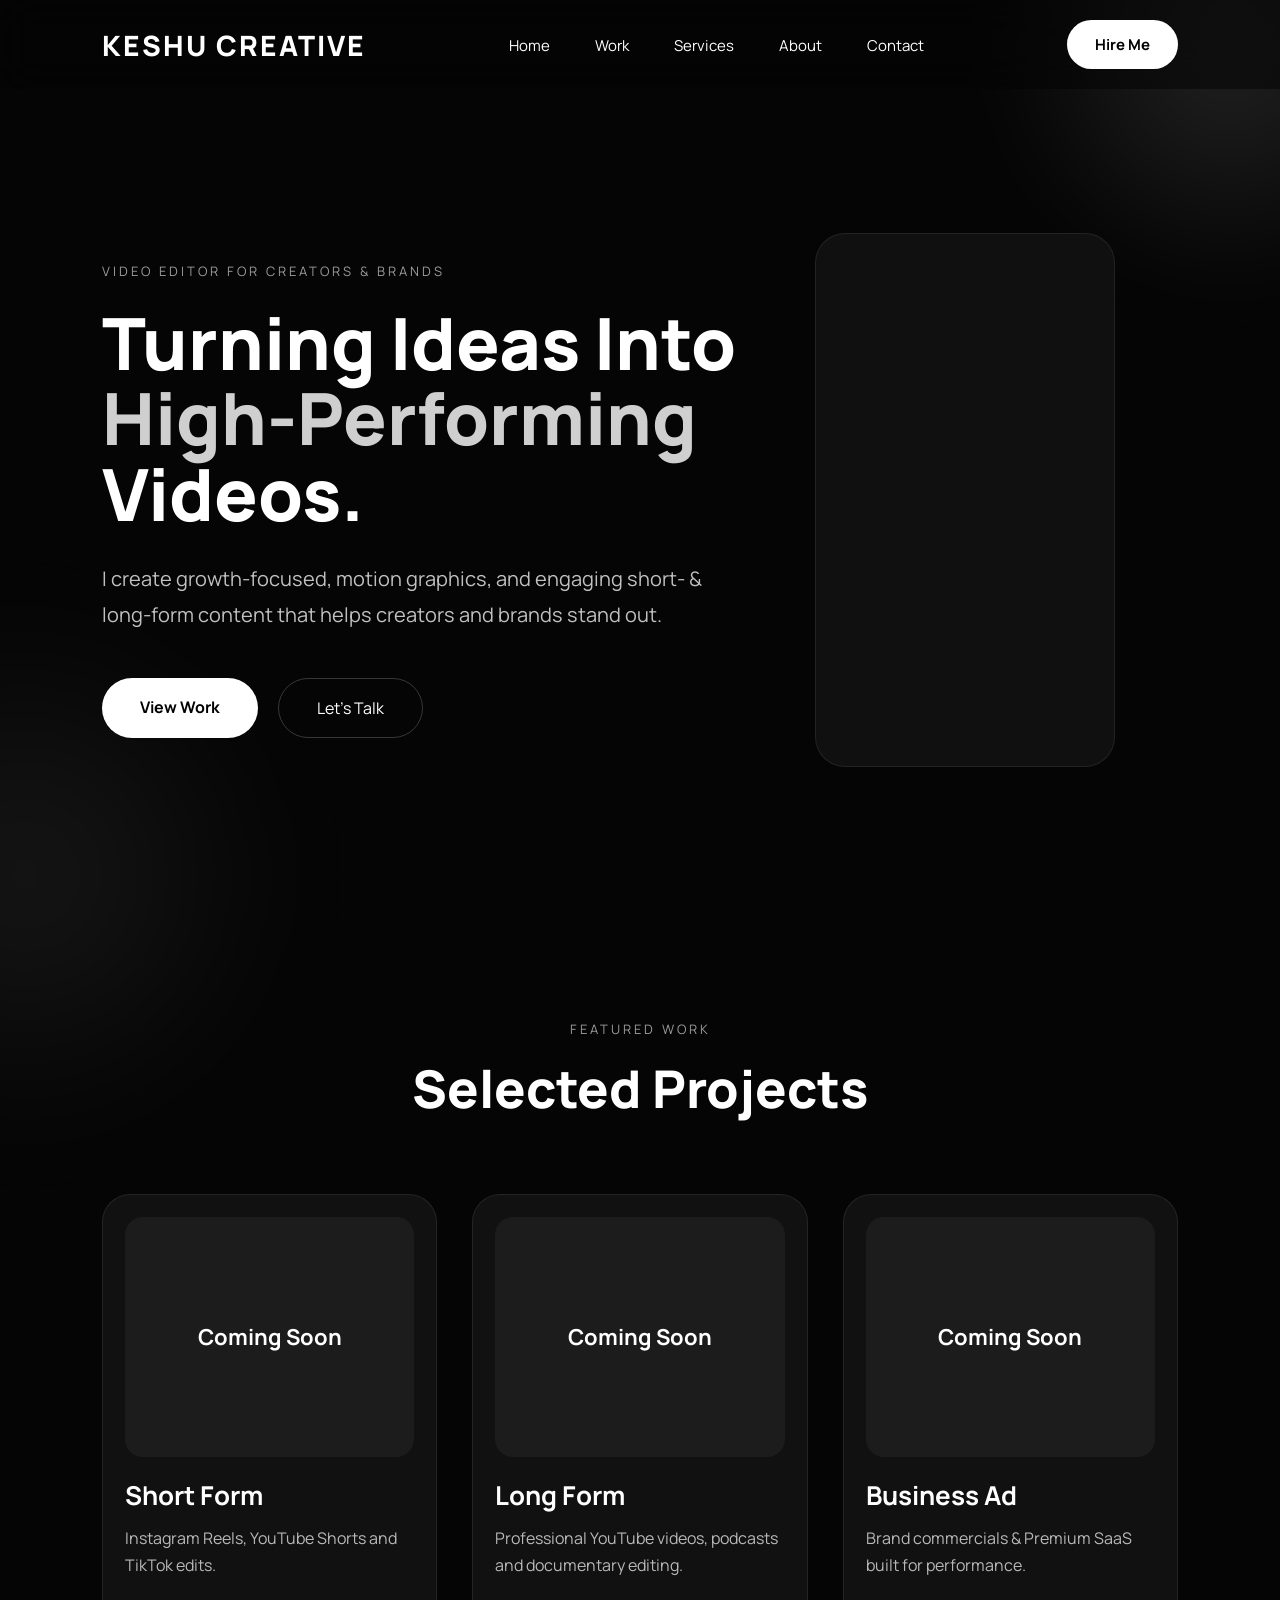
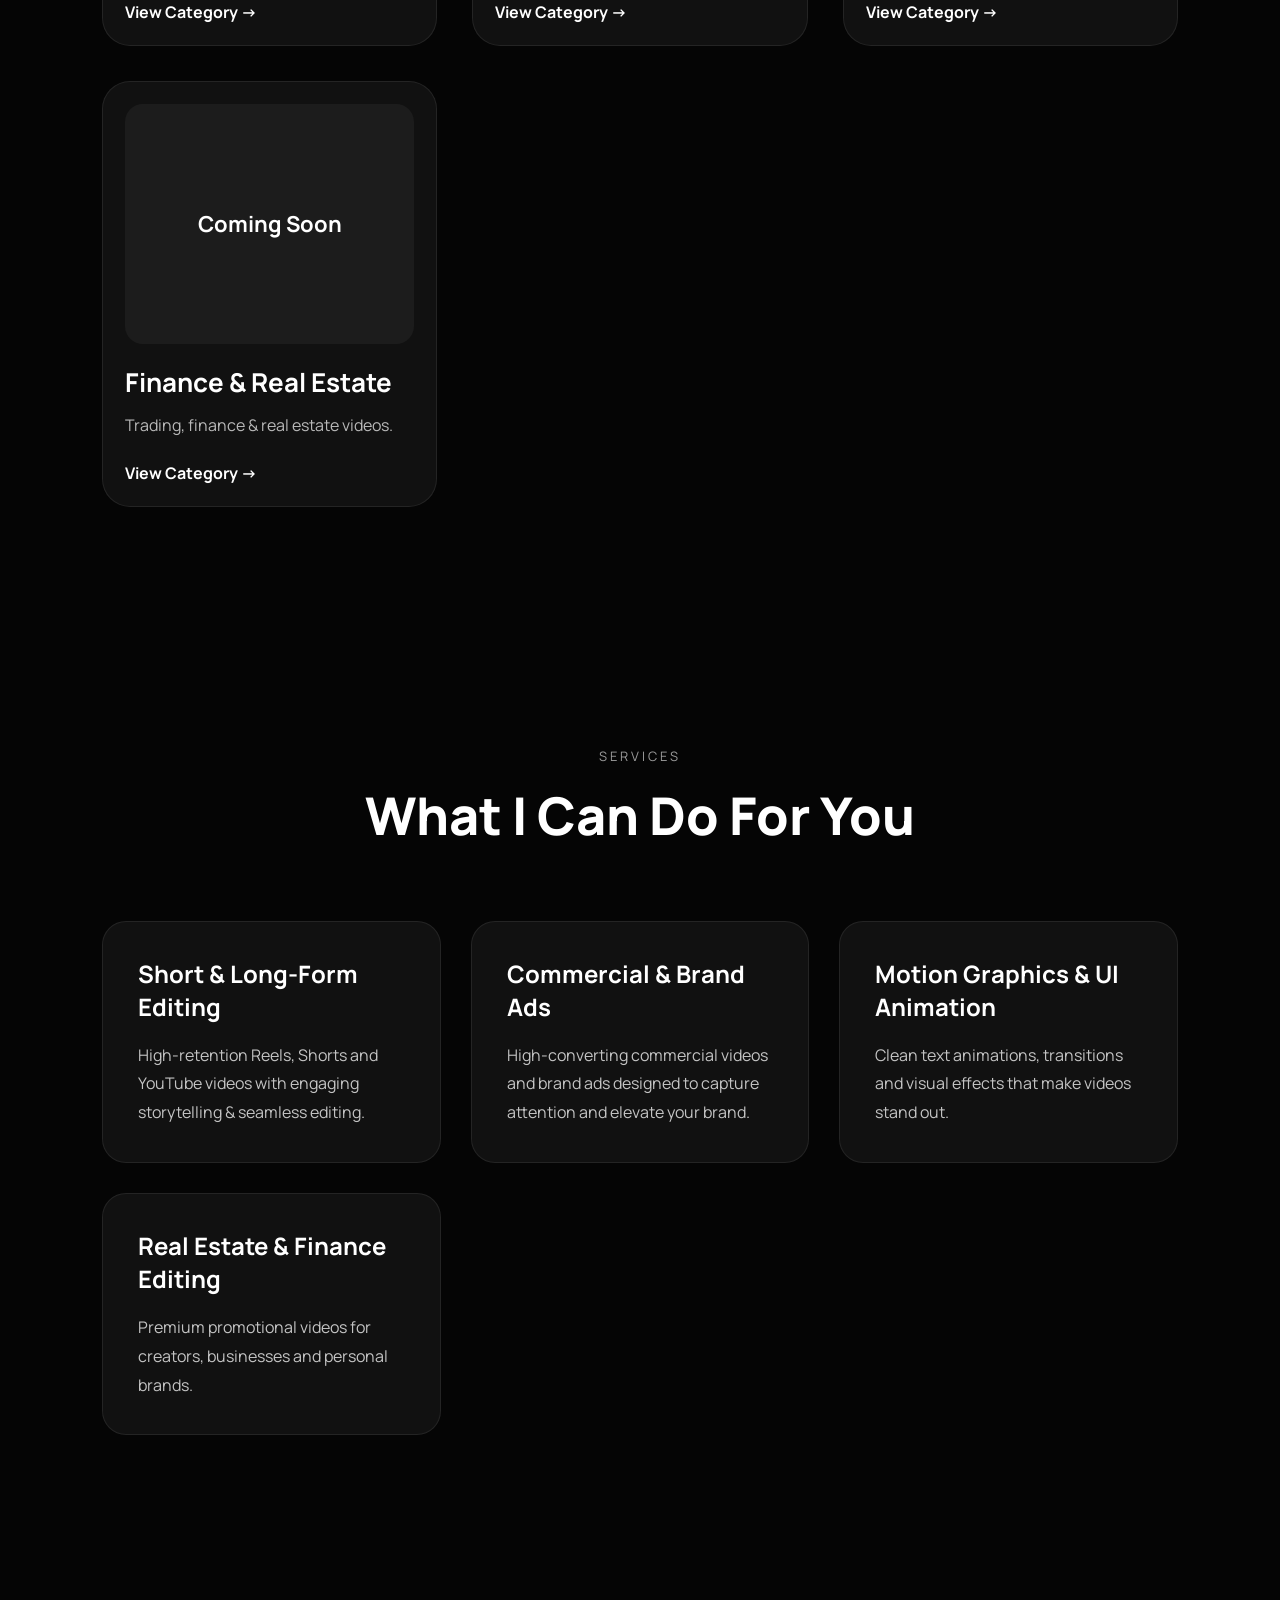
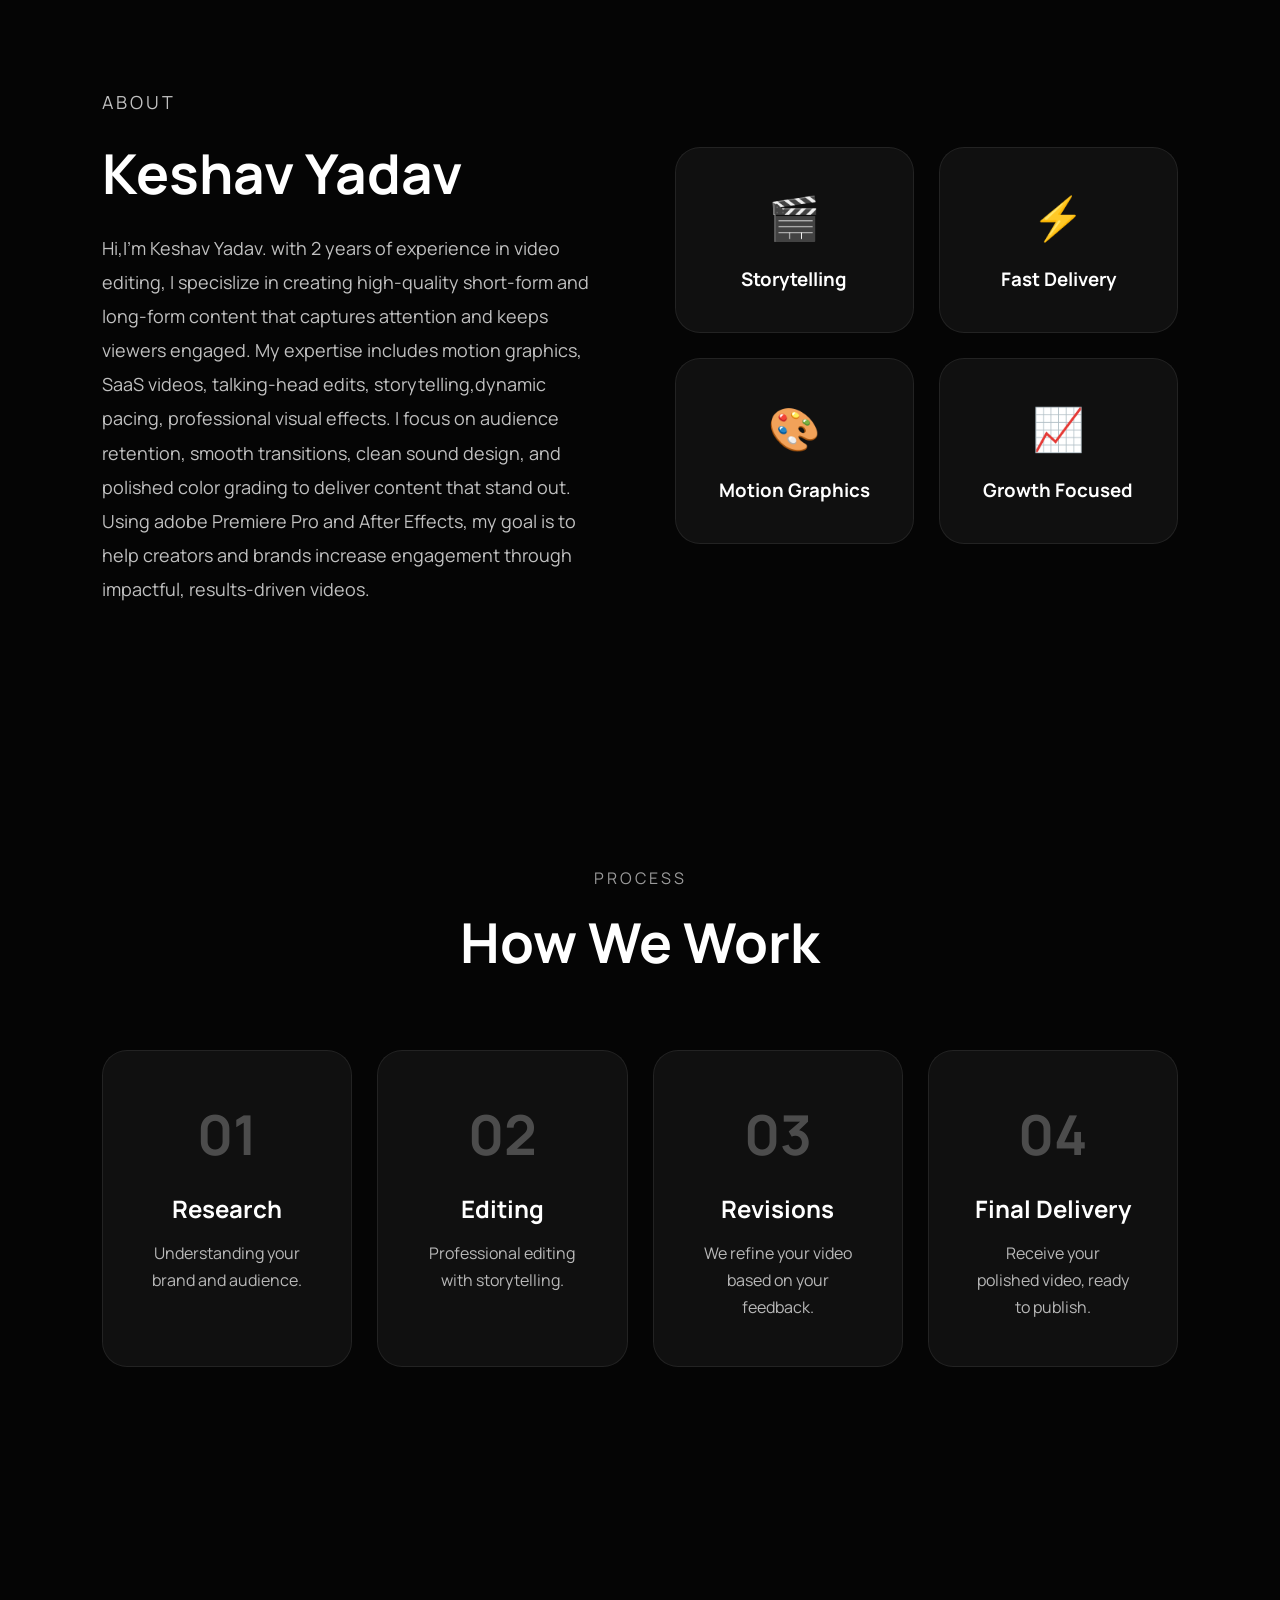
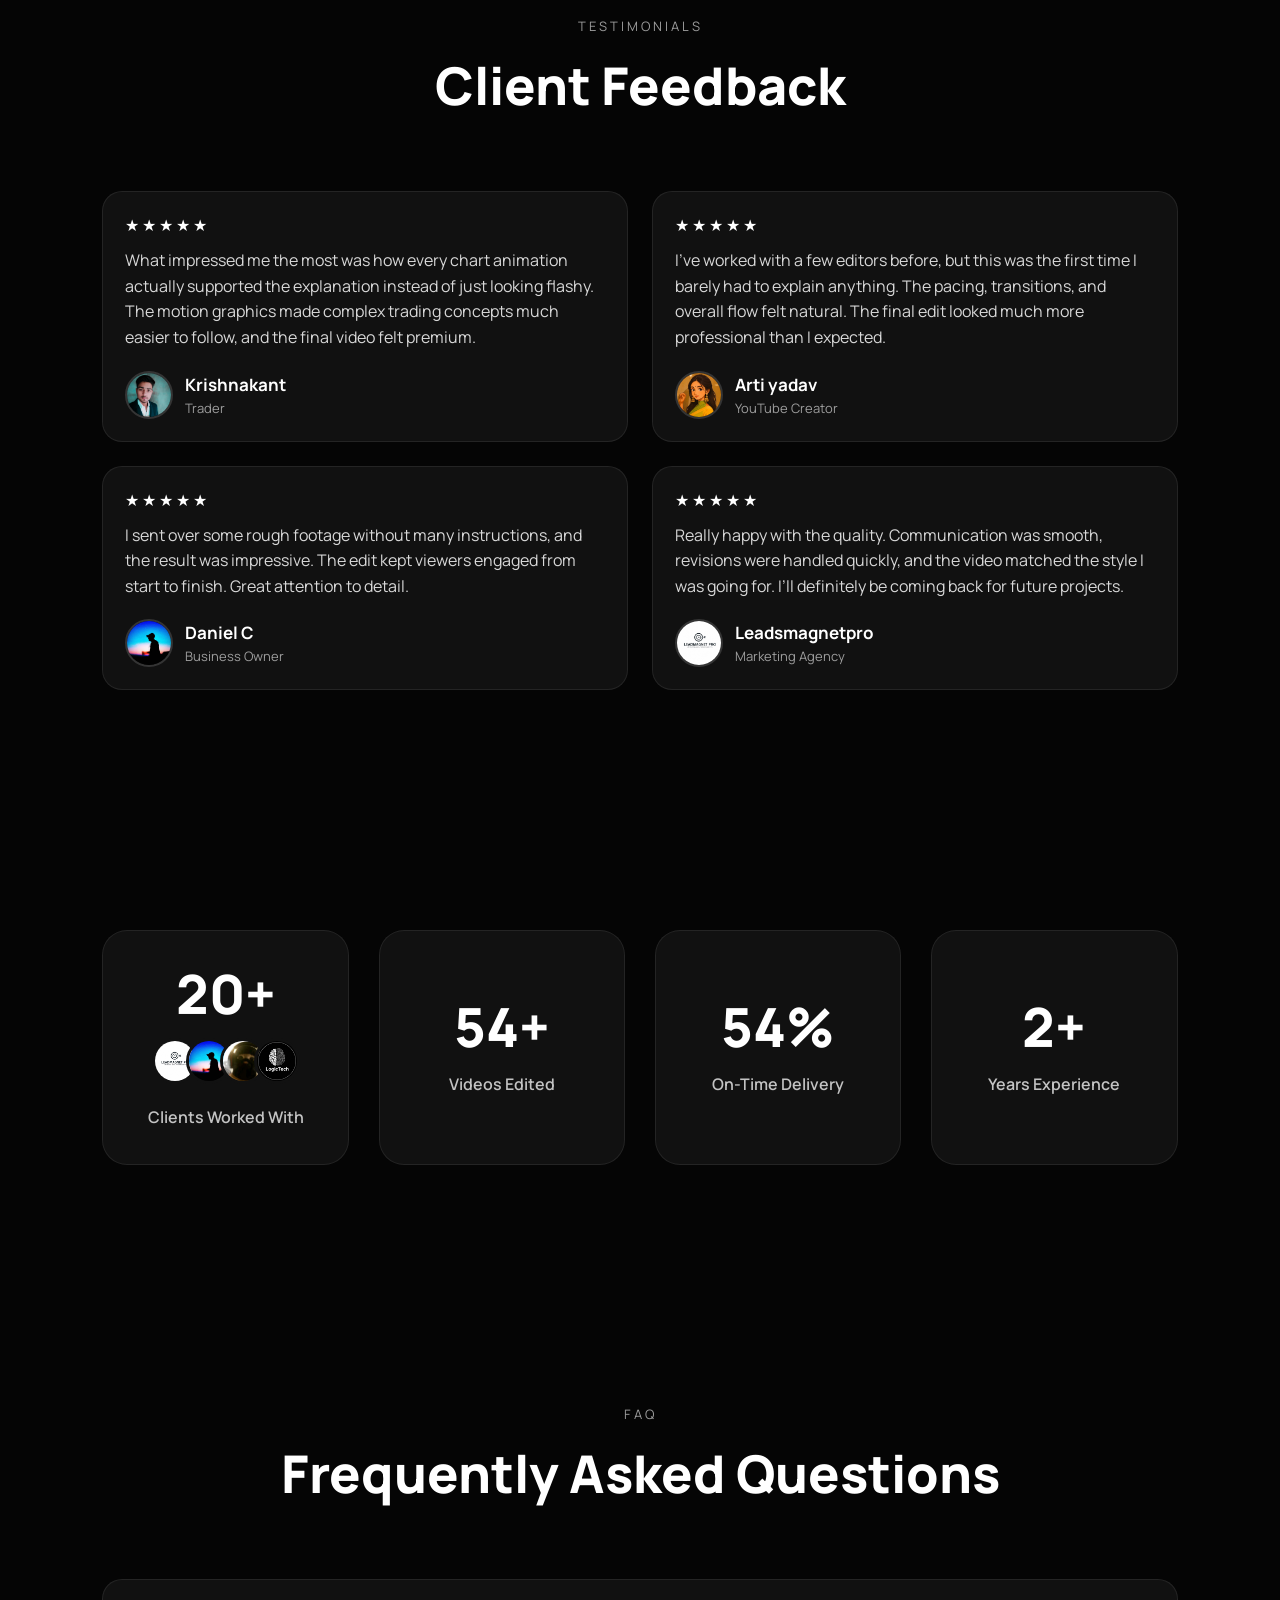
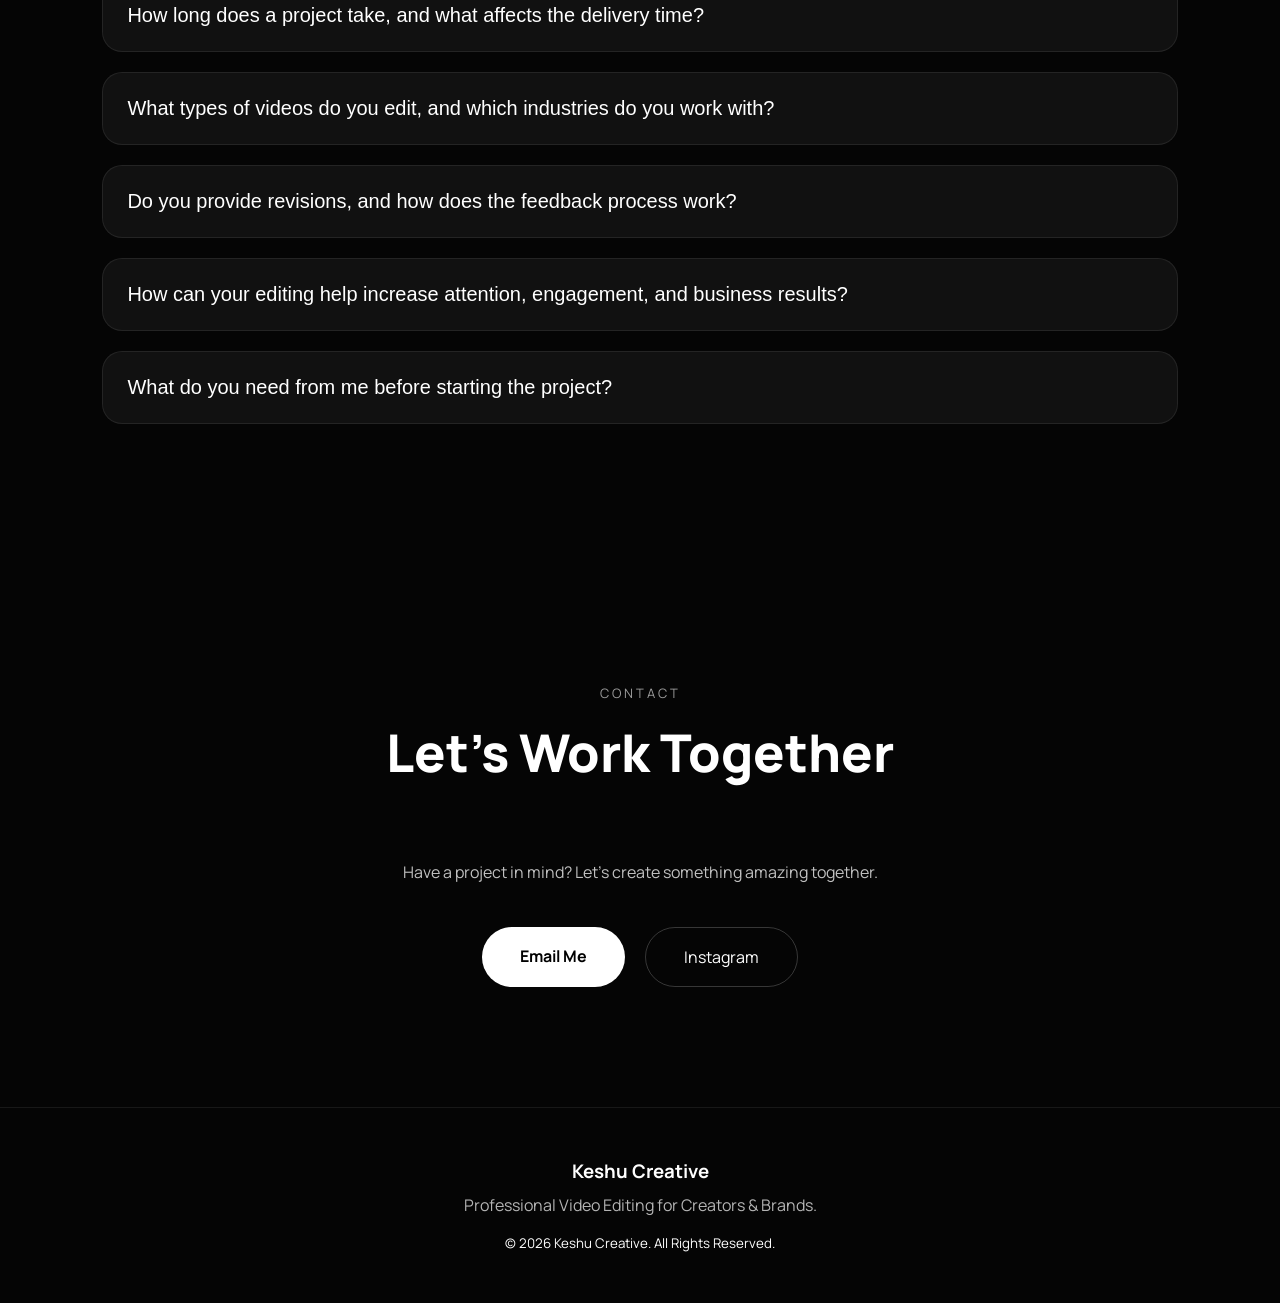
<file: index.html>
<!DOCTYPE html>
<html lang="en">

<head>

<meta charset="UTF-8">
<meta name="viewport" content="width=device-width, initial-scale=1.0">

<title>Keshu Creative | Video Editor</title>

<link rel="preconnect" href="https://fonts.googleapis.com">
<link rel="preconnect" href="https://fonts.gstatic.com" crossorigin>

<link href="https://fonts.googleapis.com/css2?family=Manrope:wght@300;400;500;600;700;800&display=swap" rel="stylesheet">

<link rel="stylesheet" href="style.css">

</head>

<body>

<header>

<nav class="navbar">

<div class="logo">

KESHU CREATIVE<span></span>

</div>
<div class="menu-toggle" id="menuToggle">
    <span></span>
    <span></span>
    <span></span>
</div>

<ul>

<li><a href="#home">Home</a></li>

<li><a href="#work">Work</a></li>

<li><a href="#services">Services</a></li>

<li><a href="#about">About</a></li>

<li><a href="#contact">Contact</a></li>

</ul>

<a href="mailto:keshavcreator.co@gmail.com"

class="hire-btn">

Hire Me

</a>

</nav>
</header>

<div class="mobile-menu" id="mobileMenu">
    <div class="menu-close" id="menuClose">
    <span></span>
    <span></span>
    <span></span>
</div>

<a href="#home">Home</a>
<a href="#work">Work</a>
<a href="#services">Services</a>
<a href="#about">About</a>
<a href="#contact">Contact</a>

<a href="mailto:keshavcreator.co@gmail.com" class="mobile-hire">
Hire Me
</a>

</div>

<section id="home" class="hero">

<div class="hero-left">

<p class="tag">

VIDEO EDITOR FOR CREATORS & BRANDS

</p>

<h1>

Turning Ideas Into

<span>High-Performing</span>

Videos.

</h1>

<p class="desc">

I create growth-focused, motion graphics, and engaging short- & long-form content that helps creators and brands stand out.

</p>

<div class="buttons">

<a href="#work" class="primary">View Work</a>

<a href="mailto:keshavcreator.co@gmail.com" class="secondary">

Let's Talk

</a>

</div>

</div>

<div class="hero-right">

<div class="preview-card">

 <iframe
    src="https://www.youtube.com/embed/mI89gd9Hysg"
    title="YouTube video player"
    allow="accelerometer; autoplay; clipboard-write; encrypted-media; gyroscope; picture-in-picture; web-share"
    allowfullscreen>
</iframe>

</div>

</div>
<div class="scroll-indicator">
    <div class="scroll-dot"></div>
</div>

</section>

<section id="work" class="featured-work">

    <div class="section-title">

        <p>FEATURED WORK</p>

        <h2>Selected Projects</h2>

    </div>

    <div class="work-grid">

        <div class="work-card">

            <div class="work-thumb">
                Coming Soon
            </div>

            <h3>Short Form</h3>

            <p>Instagram Reels, YouTube Shorts and TikTok edits.</p>

            <a href="short-form.html">View Category →</a>

        </div>

        <div class="work-card">

            <div class="work-thumb">
                Coming Soon
            </div>

            <h3>Long Form</Form></h3>

            <p>Professional YouTube videos, podcasts and documentary editing.</p>

          <a href="long-form.html">View Category →</a>

        </div>

        <div class="work-card">

            <div class="work-thumb">
                Coming Soon
            </div>

            <h3>Business Ad</h3>

            <p>Brand commercials & Premium SaaS built for performance.</p>

            <a href="business-ad.html">View Category →</a>

        </div>

        <div class="work-card">

            <div class="work-thumb">
                Coming Soon
            </div>

            <h3>Finance & Real Estate</h3>

            <p>Trading, finance & real estate videos.</p>

          <a href="finance.html">View Category →</a>


        </div>

    </div>

</section>
<section id="services" class="services">

    <div class="section-title">
        <p>SERVICES</p>
        <h2>What I Can Do For You</h2>
    </div>

    <div class="services-grid">

        <div class="service-card">
            <h3>Short & Long-Form Editing</h3>
            <p>High-retention Reels, Shorts and YouTube videos with engaging storytelling & seamless editing.</p>
        </div>

        <div class="service-card">
            <h3>Commercial & Brand Ads</h3>
            <p>High-converting commercial videos and brand ads designed to capture attention and elevate your brand.</p>
        </div>

        <div class="service-card">
            <h3>Motion Graphics & UI Animation</h3>
            <p>Clean text animations, transitions and visual effects that make videos stand out.</p>
        </div>

        <div class="service-card">
            <h3>Real Estate & Finance Editing</h3>
            <p>Premium promotional videos for creators, businesses and personal brands.</p>
        </div>

    </div>

</section>

<section id="about" class="about">

<div class="about-left">

<p class="section-tag">ABOUT</p>

<h2>Keshav Yadav</h2>

<p>

Hi,I'm Keshav Yadav. with 2 years of experience in video editing, I specislize in creating high-quality short-form and long-form content that
captures attention and keeps viewers engaged. My expertise includes motion graphics, SaaS videos, talking-head edits, storytelling,dynamic pacing,
professional visual effects. I focus on audience retention, smooth transitions, clean sound design, and polished color grading to deliver content that stand out. 
Using adobe Premiere Pro and After Effects, my goal is to help creators and brands increase engagement through impactful, results-driven videos.

</p>

</div>

<div class="about-right">

<div class="about-box">

<span>🎬</span>

<h3>Storytelling</h3>

</div>

<div class="about-box">

<span>⚡</span>

<h3>Fast Delivery</h3>

</div>

<div class="about-box">

<span>🎨</span>

<h3>Motion Graphics</h3>

</div>

<div class="about-box">

<span>📈</span>

<h3>Growth Focused</h3>

</div>

</div>

</section>



<section class="process">

<p class="section-tag">

PROCESS

</p>

<h2>

How We Work

</h2>

<div class="timeline">

<div class="step">

<h3>01</h3>

<h4>Research</h4>

<p>Understanding your brand and audience.</p>

</div>

<div class="step">

<h3>02</h3>

<h4>Editing</h4>

<p>Professional editing with storytelling.</p>

</div>

<div class="step">

<h3>03</h3>

<h4>Revisions</h4>

<p>We refine your video based on your feedback.</p>

</div>

<div class="step">

<h3>04</h3>

<h4>Final Delivery</h4>

<p>Receive your polished video, ready to publish.</p>

</div>

</div>

</section>

<!-- Testimonials -->

<section class="testimonials">

    <div class="section-title">
        <p>TESTIMONIALS</p>
        <h2>Client Feedback</h2>
    </div>

    <div class="testimonial-grid">

       <div class="testimonial-card">

    <div class="rating">★★★★★</div>

    <p>What impressed me the most was how every chart animation actually supported the explanation instead of just looking flashy. 
        The motion graphics made complex trading concepts much easier to follow, and the final video felt premium.</p>

    <div class="client">

        <div class="client-img">
            <img src="images/client1.jpeg" alt="Client 1">
        </div>

        <div class="client-info">
            <h4>Krishnakant</h4>
            <span>Trader</span>
        </div>

    </div>

</div>

       <div class="testimonial-card">

    <div class="rating">★★★★★</div>

    <p>I’ve worked with a few editors before, but this was the first time I barely had to explain anything.
         The pacing, transitions, and overall flow felt natural. The final edit looked much more professional than I expected.</p>

    <div class="client">

        <div class="client-img">
            <img src="images/client2.jpeg" alt="Client 2">
        </div>

        <div class="client-info">
            <h4>Arti yadav</h4>
            <span>YouTube Creator</span>
        </div>

    </div>

</div>

        <div class="testimonial-card">

    <div class="rating">★★★★★</div>

    <p>I sent over some rough footage without many instructions, and the result was impressive.
         The edit kept viewers engaged from start to finish. Great attention to detail.</p>

    <div class="client">

        <div class="client-img">
            <img src="images/client3.jpg" alt="Client 3">
        </div>

        <div class="client-info">
            <h4>Daniel C</h4>
            <span>Business Owner</span>
        </div>

    </div>

    </div>
     <div class="testimonial-card">

    <div class="rating">★★★★★</div>

    <p>Really happy with the quality. Communication was smooth, 
        revisions were handled quickly, and the video matched the style I was going for.
         I’ll definitely be coming back for future projects.</p>

    <div class="client">

        <div class="client-img">
            <img src="images/client4.jpeg" alt="Client 4">
        </div>

        <div class="client-info">
            <h4>Leadsmagnetpro</h4>
            <span>Marketing Agency</span>
        </div>

    </div>

</div>

</section>
<section class="stats">

   <div class="stat">

 <h2 class="counter" data-target="20" data-suffix="+">0</h2>

    <div class="client-avatars">
        <img src="images/client4.jpeg" alt="">
        <img src="images/client3.jpg" alt="">
        <img src="images/dp3.jpeg" alt="">
        <img src="images/dp4.jpeg" alt="">
    </div>

    <p>Clients Worked With</p>

</div>

  <div class="stat">

    <h2 class="counter" data-target="100" data-suffix="+">0</h2>

    <p>Videos Edited</p>

</div>

   <div class="stat">

    <h2 class="counter" data-target="100" data-suffix="%">0</h2>

    <p>On-Time Delivery</p>

</div>

  <div class="stat">

    <h2 class="counter" data-target="2" data-suffix="+">0</h2>

    <p>Years Experience</p>

</div>

</div>

</section>


<section class="faq">

<div class="section-title">

<p>FAQ</p>

<h2>Frequently Asked Questions</h2>

</div>

<div class="faq-item">

<button class="faq-question">

How long does a project take, and what affects the delivery time?

</button>

<div class="faq-answer">

<p>

Most projects are delivered within 48-72 hours. The timeline depends on the video length, editing complexity, and the number of revisions required.

</p>

</div>

</div>

<div class="faq-item">

<button class="faq-question">

What types of videos do you edit, and which industries do you work with?

</button>

<div class="faq-answer">

<p>

 I edit YouTube videos, Reels, Shorts, podcasts, SaaS, commercials, finance, real estate, and talking-head content for creators, brands, and businesses.

</p>

</div>

</div>

<div class="faq-item">

<button class="faq-question">

Do you provide revisions, and how does the feedback process work?

</button>

<div class="faq-answer">

<p>

Yes. Most projects include up to 3 revisions. However, the exact number of revisions may vary depending on the project scope and client requirements.
I work closely with every client to ensure the final video meets their expectations.

</p>

</div>


</div>
<div class="faq-item">

<button class="faq-question">

How can your editing help increase attention, engagement, and business results?

</button>

<div class="faq-answer">

<p>
 I create videos that are designed to capture attention in the first few seconds, keep viewers engaged with strong storytelling and pacing,
 and help creators grow their audience while supporting brands in achieving better marketing results.

</p>

</div>

</div>
<div class="faq-item">

<button class="faq-question">

What do you need from me before starting the project?

</button>

<div class="faq-answer">

<p>

Simply share your raw footage, brand guidelines (if any), reference videos, and your editing requirements.
 Once I understand your vision, I’ll take care of the editing process and keep you updated throughout the project.

</p>

</div>

</div>


</section>

<!-- Contact -->

<section id="contact" class="contact">

    <div class="section-title">
        <p>CONTACT</p>
        <h2>Let's Work Together</h2>
    </div>

    <p class="contact-text">
        Have a project in mind? Let's create something amazing together.
    </p>

    <div class="contact-buttons">

        <a href="mailto:keshavcreator.co@gmail.com" class="primary">
            Email Me
        </a>

        <a href="https://instagram.com/keshu.creative" target="_blank" class="secondary">
            Instagram
        </a>

    </div>

</section>

<footer>

    <h3>Keshu Creative</h3>

    <p>Professional Video Editing for Creators & Brands.</p>

    <small>© 2026 Keshu Creative. All Rights Reserved.</small>

</footer>
<script src="script.js"></script>

</body>

</html>
</file>
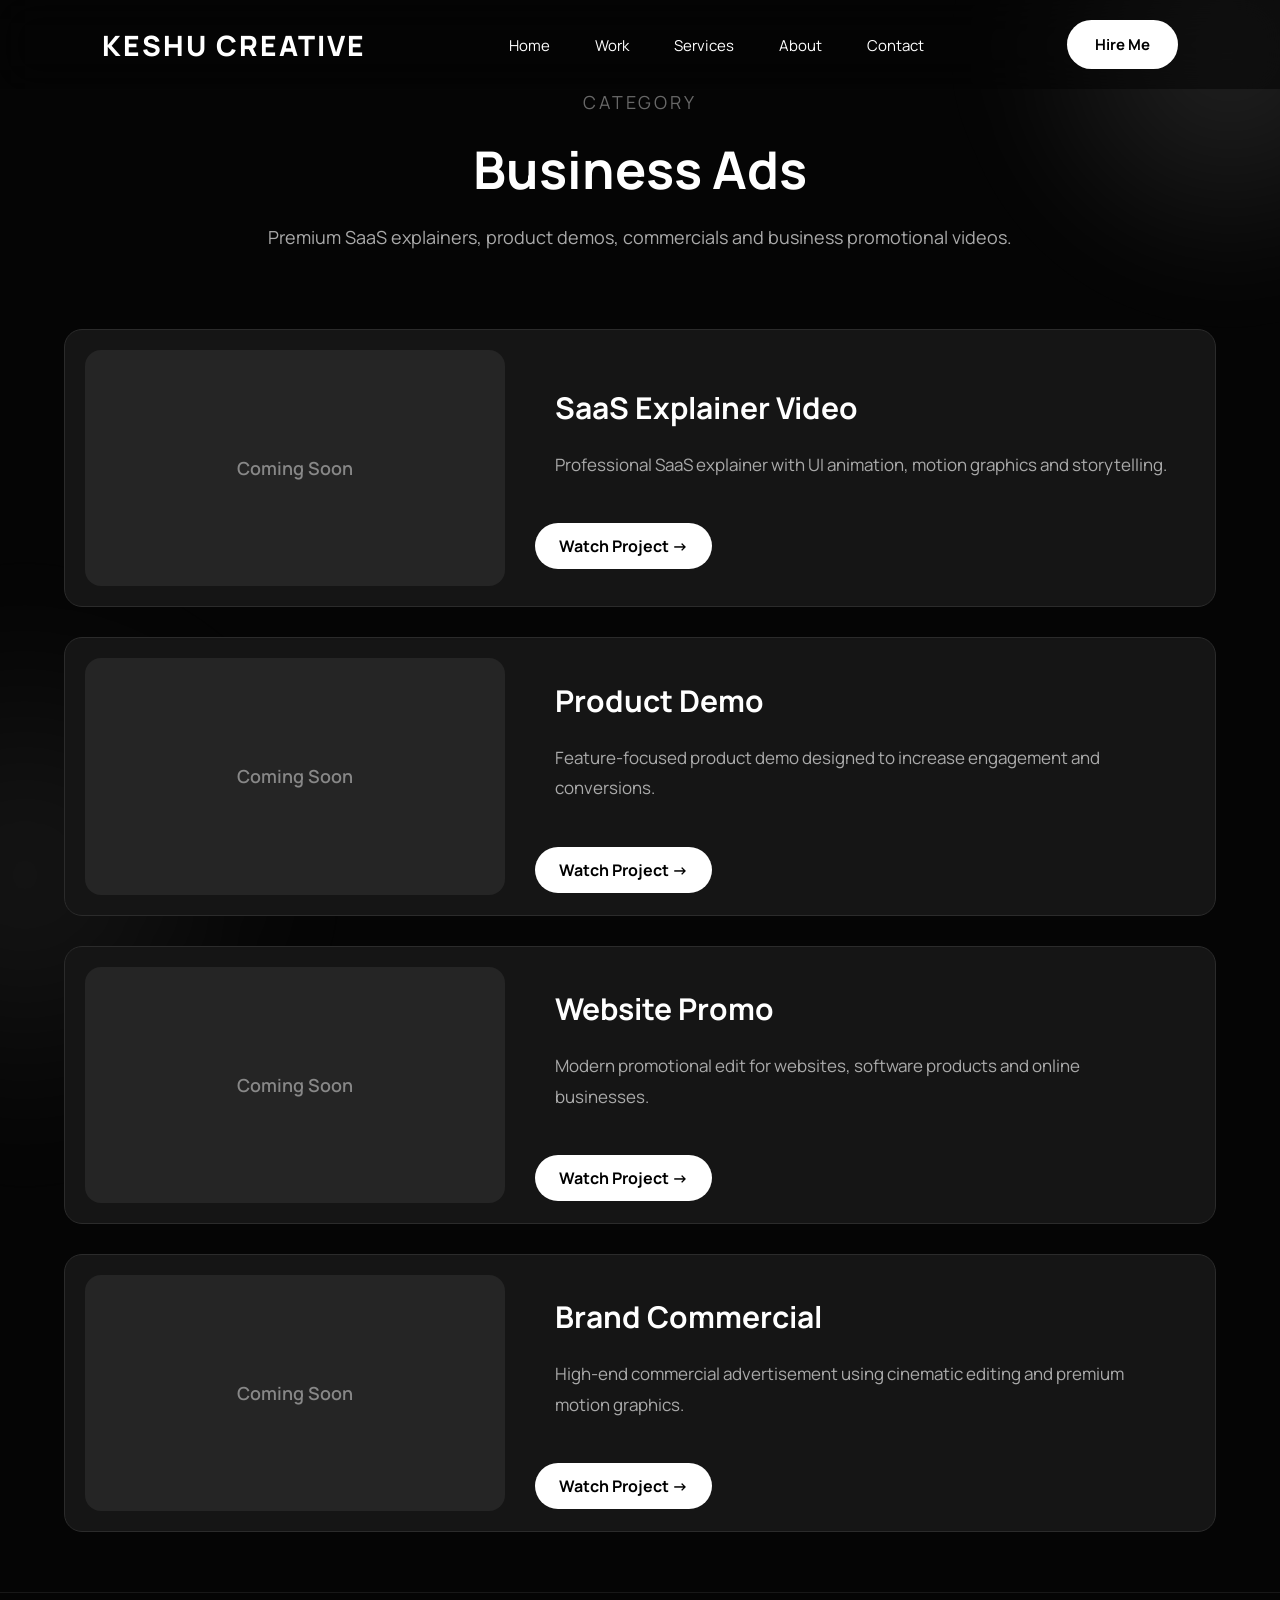
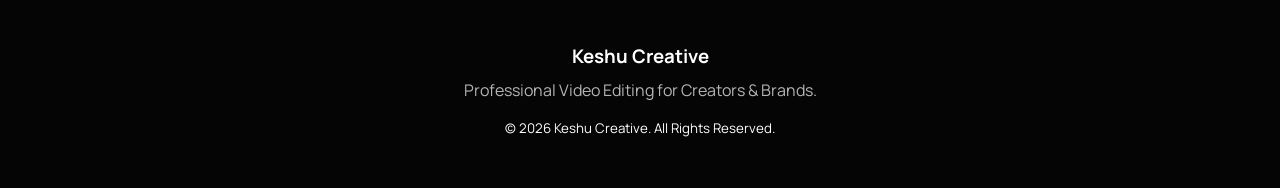
<file: business-ad.html>
<!DOCTYPE html>
<html lang="en">

<head>

<meta charset="UTF-8">
<meta name="viewport" content="width=device-width, initial-scale=1.0">

<title>Business Ads | Keshu Creative</title>

<link rel="preconnect" href="https://fonts.googleapis.com">
<link rel="preconnect" href="https://fonts.gstatic.com" crossorigin>

<link href="https://fonts.googleapis.com/css2?family=Manrope:wght@300;400;500;600;700;800&display=swap" rel="stylesheet">

<link rel="stylesheet" href="style.css">

</head>

<body>

<header>

<nav class="navbar">

<div class="logo">
KESHU CREATIVE<span></span>
</div>

<ul>

<li><a href="index.html">Home</a></li>
<li><a href="index.html#work">Work</a></li>
<li><a href="index.html#services">Services</a></li>
<li><a href="index.html#about">About</a></li>
<li><a href="index.html#contact">Contact</a></li>

</ul>

<a href="mailto:keshavcreator.co@gmail.com" class="hire-btn">

Hire Me

</a>

</nav>

</header>

<section class="category-hero">

<p class="section-tag">

CATEGORY

</p>

<h1>

Business Ads

</h1>

<p>

Premium SaaS explainers, product demos, commercials and business promotional videos.

</p>

</section>

<section class="long-video">

<div class="video-card">

<div class="video-thumbnail">

Coming Soon

</div>

<div class="video-info">

<h3>SaaS Explainer Video</h3>

<p>

Professional SaaS explainer with UI animation, motion graphics and storytelling.

</p>

<a href="#" class="watch-btn">

Watch Project →

</a>

</div>

</div>

<div class="video-card">

<div class="video-thumbnail">

Coming Soon

</div>

<div class="video-info">

<h3>Product Demo</h3>

<p>

Feature-focused product demo designed to increase engagement and conversions.

</p>

<a href="#" class="watch-btn">

Watch Project →

</a>

</div>

</div>

<div class="video-card">

<div class="video-thumbnail">

Coming Soon

</div>

<div class="video-info">

<h3>Website Promo</h3>

<p>

Modern promotional edit for websites, software products and online businesses.

</p>

<a href="#" class="watch-btn">

Watch Project →

</a>

</div>

</div>

<div class="video-card">

<div class="video-thumbnail">

Coming Soon

</div>

<div class="video-info">

<h3>Brand Commercial</h3>

<p>

High-end commercial advertisement using cinematic editing and premium motion graphics.

</p>

<a href="#" class="watch-btn">

Watch Project →

</a>

</div>

</div>

</section>

<footer>

<h3>Keshu Creative</h3>

<p>

Professional Video Editing for Creators & Brands.

</p>

<small>

© 2026 Keshu Creative. All Rights Reserved.

</small>

</footer>

<script src="script.js"></script>

</body>

</html>
</file>
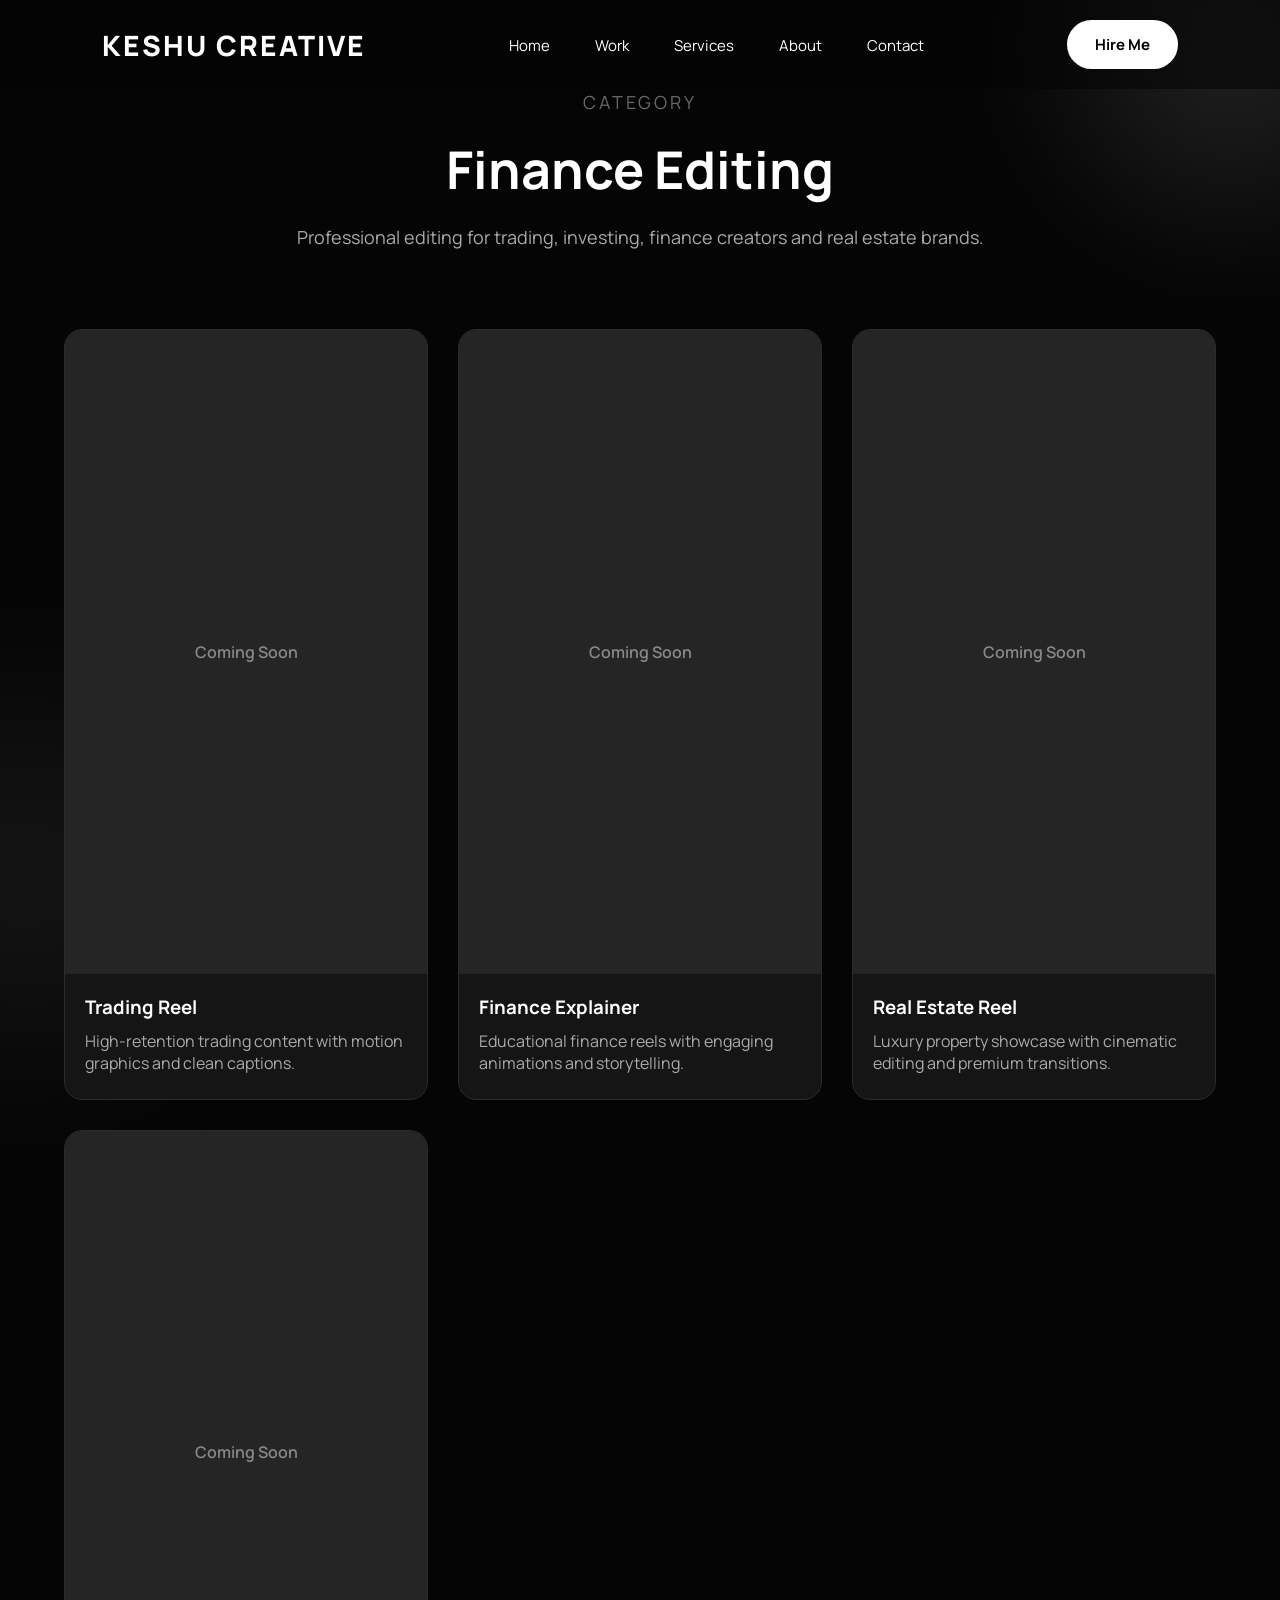
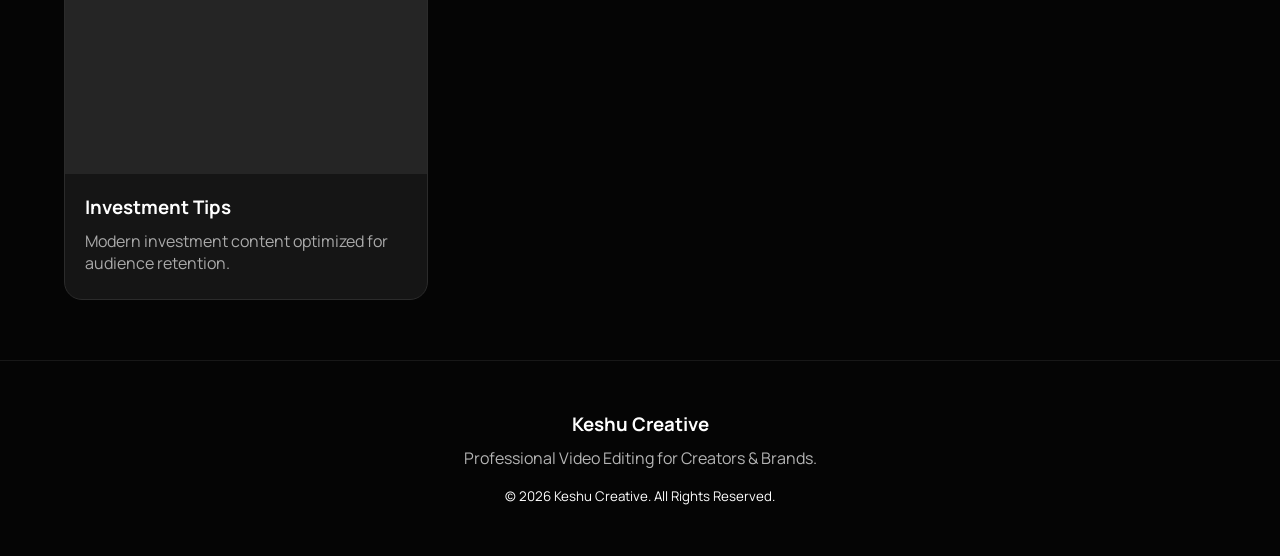
<file: finance.html>
<!DOCTYPE html>
<html lang="en">

<head>

<meta charset="UTF-8">
<meta name="viewport" content="width=device-width, initial-scale=1.0">

<title>Finance | Keshu Creative</title>

<link rel="preconnect" href="https://fonts.googleapis.com">
<link rel="preconnect" href="https://fonts.gstatic.com" crossorigin>

<link href="https://fonts.googleapis.com/css2?family=Manrope:wght@300;400;500;600;700;800&display=swap" rel="stylesheet">

<link rel="stylesheet" href="style.css">

</head>

<body>

<header>

<nav class="navbar">

<div class="logo">

KESHU CREATIVE<span></span>

</div>

<ul>

<li><a href="index.html">Home</a></li>
<li><a href="index.html#work">Work</a></li>
<li><a href="index.html#services">Services</a></li>
<li><a href="index.html#about">About</a></li>
<li><a href="index.html#contact">Contact</a></li>

</ul>

<a href="mailto:keshavcreator.co@gmail.com" class="hire-btn">

Hire Me

</a>

</nav>

</header>

<section class="category-hero">

<p class="section-tag">

CATEGORY

</p>

<h1>

Finance Editing

</h1>

<p>

Professional editing for trading, investing, finance creators and real estate brands.

</p>

</section>

<section class="video-grid">

<div class="video-card">

<div class="video-thumbnail">

Coming Soon

</div>

<h3>Trading Reel</h3>

<p>

High-retention trading content with motion graphics and clean captions.

</p>

</div>

<div class="video-card">

<div class="video-thumbnail">

Coming Soon

</div>

<h3>Finance Explainer</h3>

<p>

Educational finance reels with engaging animations and storytelling.

</p>

</div>

<div class="video-card">

<div class="video-thumbnail">

Coming Soon

</div>

<h3>Real Estate Reel</h3>

<p>

Luxury property showcase with cinematic editing and premium transitions.

</p>

</div>

<div class="video-card">

<div class="video-thumbnail">

Coming Soon

</div>

<h3>Investment Tips</h3>

<p>

Modern investment content optimized for audience retention.

</p>

</div>

</section>

<footer>

<h3>Keshu Creative</h3>

<p>

Professional Video Editing for Creators & Brands.

</p>

<small>

© 2026 Keshu Creative. All Rights Reserved.

</small>

</footer>

<script src="script.js"></script>

</body>

</html>
</file>
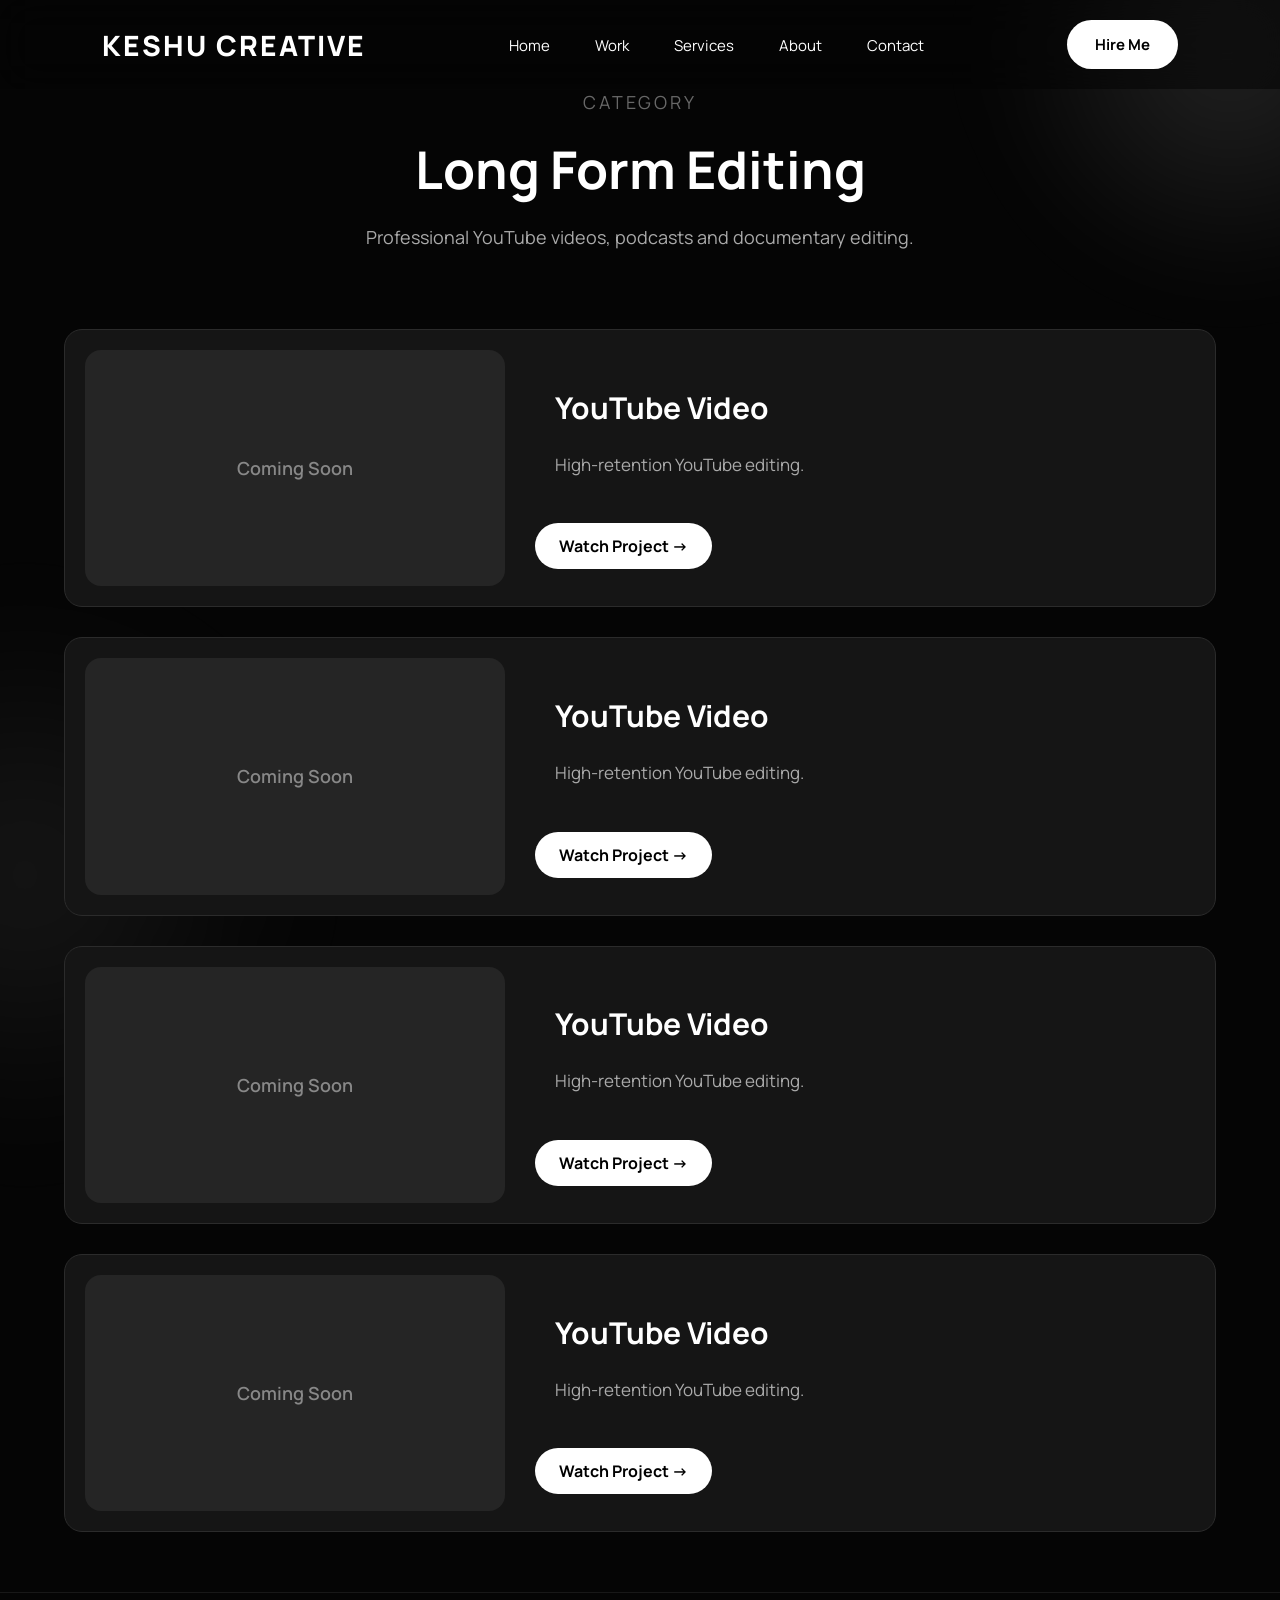
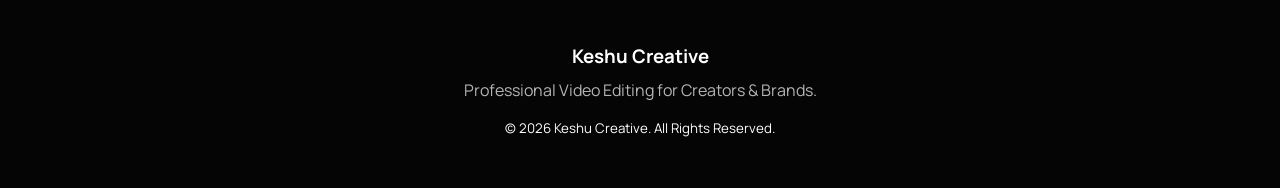
<file: long-form.html>
<!DOCTYPE html>
<html lang="en">

<head>

<meta charset="UTF-8">

<meta name="viewport" content="width=device-width, initial-scale=1.0">

<title>Long Form | Keshu Creative</title>

<link rel="preconnect" href="https://fonts.googleapis.com">
<link rel="preconnect" href="https://fonts.gstatic.com" crossorigin>

<link href="https://fonts.googleapis.com/css2?family=Manrope:wght@300;400;500;600;700;800&display=swap" rel="stylesheet">

<link rel="stylesheet" href="style.css">

</head>

<body>

<header>

<nav class="navbar">

<div class="logo">
KESHU CREATIVE<span></span>
</div>

<ul>

<li><a href="index.html">Home</a></li>

<li><a href="index.html#work">Work</a></li>

<li><a href="index.html#services">Services</a></li>

<li><a href="index.html#about">About</a></li>

<li><a href="index.html#contact">Contact</a></li>

</ul>

<a href="mailto:keshavcreator.co@gmail.com" class="hire-btn">

Hire Me

</a>

</nav>

</header>

<section class="category-hero">

<p class="section-tag">

CATEGORY

</p>

<h1>

Long Form Editing

</h1>

<p>

Professional YouTube videos, podcasts and documentary editing.

</p>

</section>

<section class="long-video">

<div class="video-card">

<div class="video-thumbnail">
Coming Soon
</div>

<div class="video-info">

<h3>YouTube Video</h3>

<p>High-retention YouTube editing.</p>

<a href="#" class="watch-btn">Watch Project →</a>

</div>

</div>
<div class="video-card">

<div class="video-thumbnail">
Coming Soon

</div>

<div class="video-info">

<h3>YouTube Video</h3>

<p>High-retention YouTube editing.</p>

<a href="#" class="watch-btn">Watch Project →</a>

</div>

</div>

<div class="video-card">

<div class="video-thumbnail">
Coming Soon

</div>

<div class="video-info">

<h3>YouTube Video</h3>

<p>High-retention YouTube editing.</p>

<a href="#" class="watch-btn">Watch Project →</a>

</div>

</div>

<div class="video-card">

<div class="video-thumbnail">
Coming Soon

</div>

<div class="video-info">

<h3>YouTube Video</h3>

<p>High-retention YouTube editing.</p>

<a href="#" class="watch-btn">Watch Project →</a>

</div>

</div>

</section>

<footer>

<h3>Keshu Creative</h3>

<p>Professional Video Editing for Creators & Brands.</p>

<small>© 2026 Keshu Creative. All Rights Reserved.</small>

</footer>

<script src="script.js"></script>

</body>

</html>
</file>
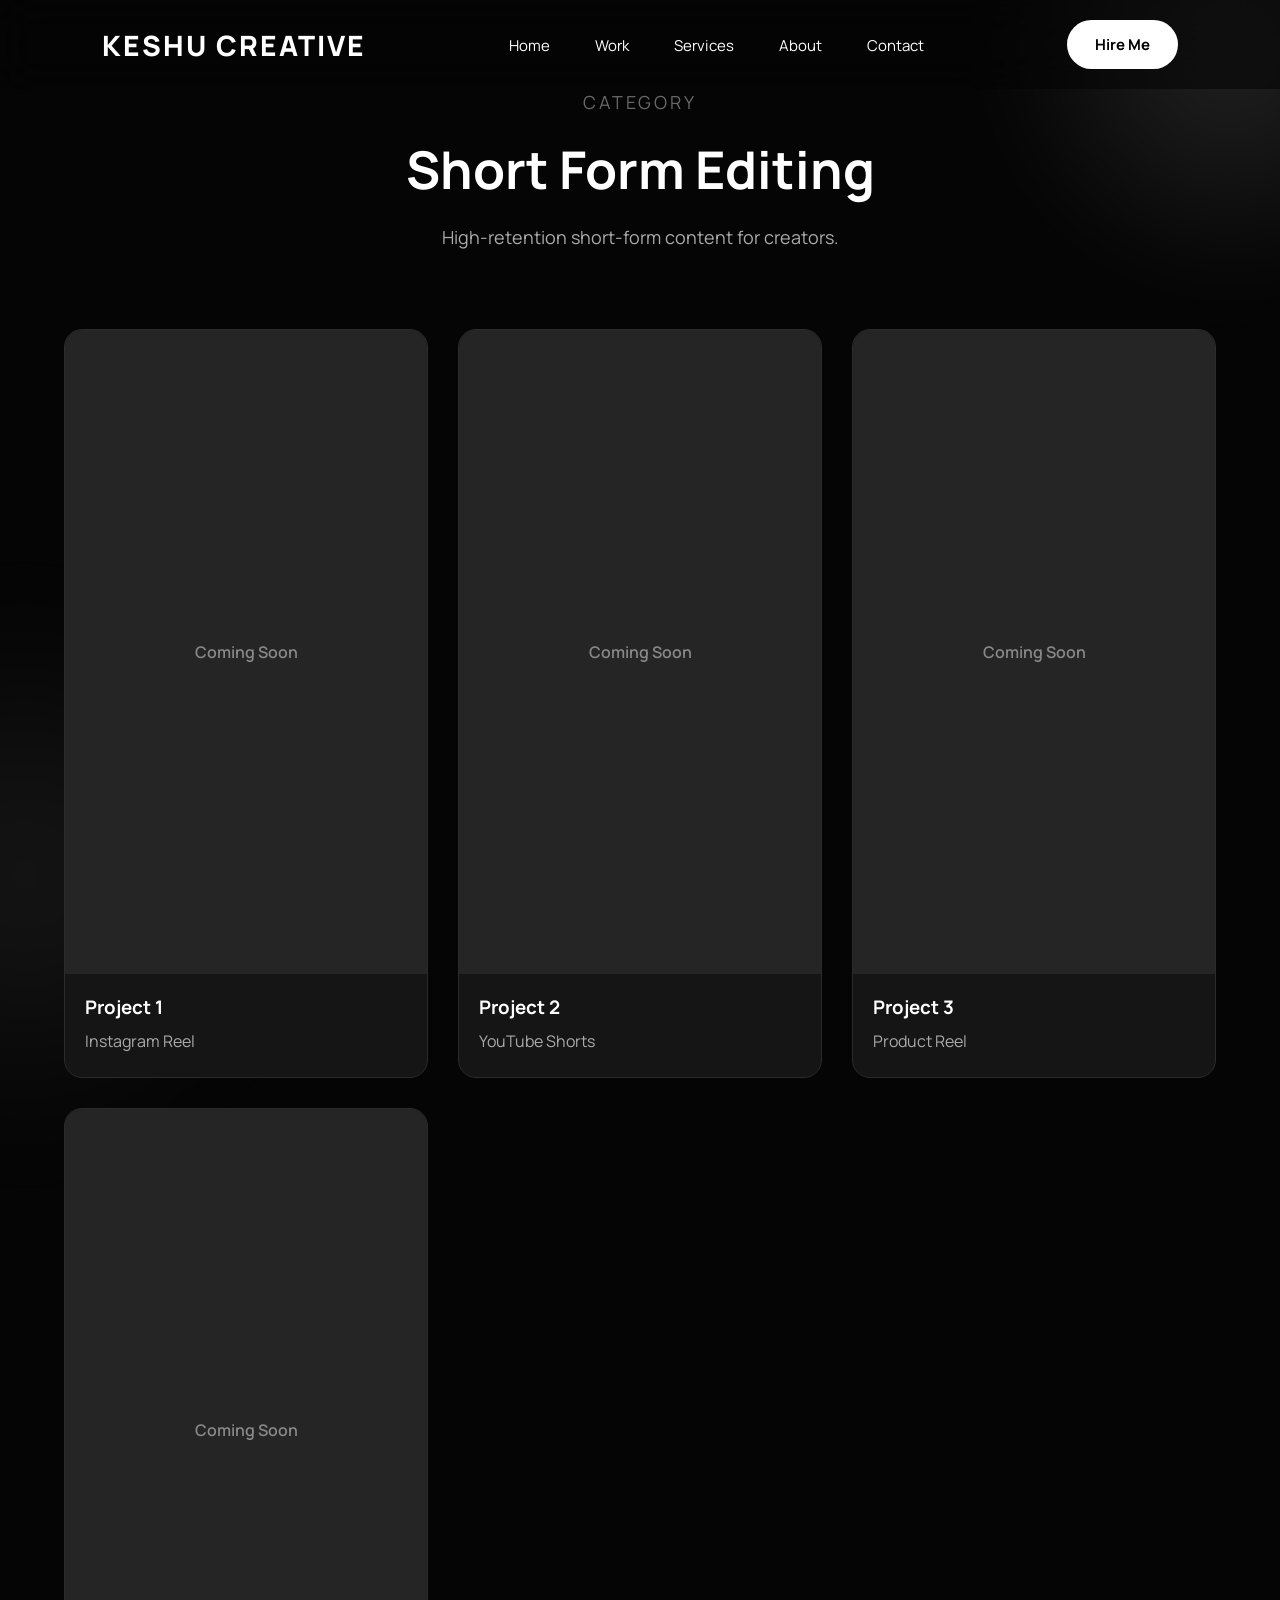
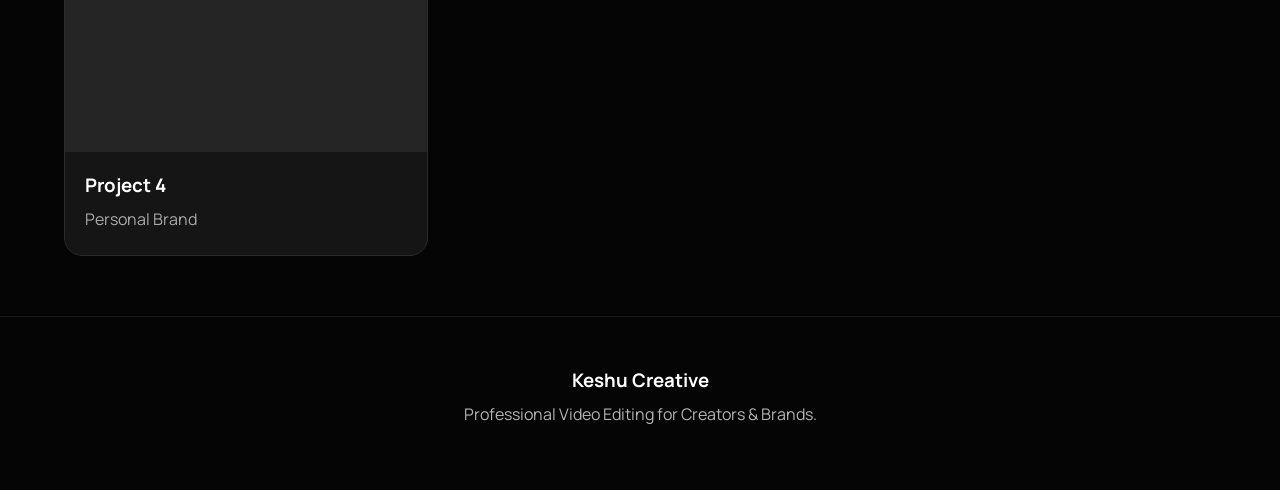
<file: short-form.html>
<!DOCTYPE html>
<html lang="en">

<head>

<meta charset="UTF-8">
<meta name="viewport" content="width=device-width, initial-scale=1.0">

<title>Finance | Keshu Creative</title>

<link rel="preconnect" href="https://fonts.googleapis.com">
<link rel="preconnect" href="https://fonts.gstatic.com" crossorigin>

<link href="https://fonts.googleapis.com/css2?family=Manrope:wght@300;400;500;600;700;800&display=swap" rel="stylesheet">

<link rel="stylesheet" href="style.css">

</head>

<body>

<header>

<nav class="navbar">

<div class="logo">

KESHU CREATIVE<span></span>

</div>

<ul>

<li><a href="index.html">Home</a></li>
<li><a href="index.html#work">Work</a></li>
<li><a href="index.html#services">Services</a></li>
<li><a href="index.html#about">About</a></li>
<li><a href="index.html#contact">Contact</a></li>

</ul>

<a href="mailto:keshavcreator.co@gmail.com" class="hire-btn">

Hire Me

</a>

</nav>

</header>

<section class="category-hero">

<p class="section-tag">


CATEGORY

</p>

<h1>

Short Form Editing

</h1>

<p>

High-retention short-form content for creators.

</p>

</section>

<section class="video-grid">

<div class="video-card">

<div class="video-thumbnail">

Coming Soon

</div>

<h3>Project 1</h3>

<p>Instagram Reel</p>

</div>

<div class="video-card">

<div class="video-thumbnail">

Coming Soon

</div>

<h3>Project 2</h3>

<p>YouTube Shorts</p>

</div>

<div class="video-card">

<div class="video-thumbnail">

Coming Soon

</div>

<h3>Project 3</h3>

<p>Product Reel</p>

</div>

<div class="video-card">

<div class="video-thumbnail">

Coming Soon

</div>

<h3>Project 4</h3>

<p>Personal Brand</p>

</div>

</section>

<footer>

<h3>Keshu Creative</h3>

<p>Professional Video Editing for Creators & Brands.</p>

</footer>

<script src="script.js"></script>

</body>

</html>
</file>
<file: style.css>
*{
margin:0;
padding:0;
box-sizing:border-box;
}

html{
scroll-behavior:smooth;
}

body{

background:#050505;

color:white;

font-family:Manrope,sans-serif;

}

.navbar{

display:flex;

justify-content:space-between;

align-items:center;

padding:20px 8%;

position:fixed;

width:100%;

backdrop-filter:blur(20px);

background:rgba(5,5,5,.55);

z-index:1000;

}

.logo{

font-size:28px;

font-weight:800;

letter-spacing:2px;

}

.logo span{

color:#777;

}

.navbar ul{

display:flex;

list-style:none;

gap:45px;

}

.navbar a{

text-decoration:none;

color:white;

font-size:15px;

}

.hire-btn{

padding:14px 28px;

background:white;

color:black !important;

border-radius:50px;

font-weight:700;

transition:.3s;

}

.hire-btn:hover{

transform:translateY(-3px);

}

.hero{
    position: relative;

min-height:100vh;

display:flex;

justify-content:space-between;

align-items:center;

padding: 100px 8% 0;

}

.hero-left{

max-width:650px;

}

.tag{

letter-spacing:3px;

font-size:13px;

opacity:.6;

margin-bottom:25px;

}

.hero h1{

font-size:72px;

line-height:1.05;

font-weight:800;

}

.hero span{

color:#cfcfcf;

}

.desc{

margin-top:30px;

font-size:20px;

opacity:.75;

line-height:1.8;

max-width:600px;

}

.buttons{

display:flex;

gap:20px;

margin-top:45px;

}

.primary{

background:white;

color:black;

padding:18px 38px;

border-radius:60px;

text-decoration:none;

font-weight:700;

}

.secondary{

border:1px solid rgba(255,255,255,.2);

padding:18px 38px;

border-radius:60px;

text-decoration:none;

color:white;

}

.preview-card{
    width:300px;
    aspect-ratio:9/16;
    height:auto;

    background:#101010;
    border:1px solid rgba(255,255,255,.08);
    border-radius:30px;
    overflow:hidden;

    display:flex;
    justify-content:center;
    align-items:center;

    transition:.3s ease;
}

.preview-card:hover{
    transform:translateY(-8px);
}

.preview-card iframe{
    width:100%;
    height:100%;
    border:none;
    display:block;
}


/* ===== Animated Background ===== */

body::before{
content:"";
position:fixed;
top:-200px;
right:-200px;
width:500px;
height:500px;
background:radial-gradient(circle,rgba(255,255,255,.12),transparent 70%);
filter:blur(40px);
pointer-events:none;
animation:floatGlow 10s ease-in-out infinite;
z-index:-1;
}

body::after{
content:"";
position:fixed;
bottom:-250px;
left:-250px;
width:550px;
height:550px;
background:radial-gradient(circle,rgba(255,255,255,.08),transparent 70%);
filter:blur(60px);
pointer-events:none;
animation:floatGlow2 12s ease-in-out infinite;
z-index:-1;
}

@keyframes floatGlow{
0%,100%{
transform:translate(0,0);
}
50%{
transform:translate(-80px,60px);
}
}

@keyframes floatGlow2{
0%,100%{
transform:translate(0,0);
}
50%{
transform:translate(80px,-70px);
}
}

/* Buttons */

.primary,
.secondary{
transition:.35s;
}

.primary:hover{
transform:translateY(-5px);
box-shadow:0 15px 35px rgba(255,255,255,.18);
}

.secondary:hover{
background:white;
color:black;
}

/* Mobile */
@media (max-width:900px){

/* Navbar */

.navbar{
    padding:22px 20px;
}

.navbar ul{
    display:none;
}

.hire-btn{
    display:none;
}

.menu-toggle{
    display:flex;
}

/* Hero */

.hero{
    display:flex;
    flex-direction:column;
    align-items:center;
    justify-content:center;
    text-align:center;
    padding:120px 20px 60px;
    gap:38px;
}

.hero-left,
.hero-right{
    width:100%;
    display:flex;
    flex-direction:column;
    align-items:center;
}

.tag{
    font-size:13px;
    letter-spacing:3px;
}

.hero h1{
    font-size:52px;
    line-height:1.05;
    max-width:320px;
    margin:0 auto;
    text-align:center;
}
.desc{
    font-size:18px;
    line-height:1.8;
    max-width:100%;
}

.buttons{
    display:flex;
    justify-content:center;
    gap:16px;
    width:100%;
}

/* Preview Card */

.hero-right{
    display:flex;
    justify-content:center;
    align-items:center;
    width:100%;
}

.preview-card{

    width:88vw;          /* pehle 75% tha */
    max-width:310px;     /* pehle 310px tha */

    aspect-ratio:9/16;
    height:auto;

    margin:0 auto;

    display:flex;
    justify-content:center;
    align-items:center;

    border-radius:32px;

    font-size:42px;
    font-weight:800;
}

/* About */

.about{
    grid-template-columns:1fr;
}

.about-right{
    grid-template-columns:1fr;
}

/* Process */

.timeline{
    grid-template-columns:1fr;
}

}

/* ========================= */
/* FEATURED WORK */
/* ========================= */

.featured-work{

padding:120px 8%;

}

.section-title{

text-align:center;

margin-bottom:70px;

}

.section-title p{

letter-spacing:3px;

opacity:.6;

font-size:13px;

margin-bottom:15px;

}

.section-title h2{

font-size:52px;

font-weight:800;

}

.work-grid{

display:grid;

grid-template-columns:repeat(auto-fit,minmax(280px,1fr));

gap:35px;

}

.work-card{

background:#111;

border:1px solid rgba(255,255,255,.08);

border-radius:28px;

padding:22px;

transition:.35s;

}

.work-card:hover{

transform:translateY(-10px);

border-color:white;

}

.work-thumb{

height:240px;

border-radius:18px;

background:#1c1c1c;

display:flex;

justify-content:center;

align-items:center;

font-size:22px;

font-weight:700;

margin-bottom:20px;

}

.work-card h3{

font-size:26px;

margin-bottom:12px;

}

.work-card p{

opacity:.7;

line-height:1.7;

margin-bottom:22px;

}

.work-card a{

text-decoration:none;

color:white;

font-weight:700;

}/* ========================= */
/* FEATURED WORK */
/* ========================= */

.featured-work{

padding:120px 8%;

}

.section-title{

text-align:center;

margin-bottom:70px;

}

.section-title p{

letter-spacing:3px;

opacity:.6;

font-size:13px;

margin-bottom:15px;

}

.section-title h2{

font-size:52px;

font-weight:800;

}

.work-grid{

display:grid;

grid-template-columns:repeat(auto-fit,minmax(280px,1fr));

gap:35px;

}

.work-card{

background:#111;

border:1px solid rgba(255,255,255,.08);

border-radius:28px;

padding:22px;

transition:.35s;

}

.work-card:hover{

transform:translateY(-10px);

border-color:white;

}

.work-thumb{

height:240px;

border-radius:18px;

background:#1c1c1c;

display:flex;

justify-content:center;

align-items:center;

font-size:22px;

font-weight:700;

margin-bottom:20px;

}

.work-card h3{

font-size:26px;

margin-bottom:12px;

}

.work-card p{

opacity:.7;

line-height:1.7;

margin-bottom:22px;

}

.work-card a{

text-decoration:none;

color:white;

font-weight:700;

}
/* ========================= */
/* SERVICES */
/* ========================= */

.services{
    padding:120px 8%;
}

.services-grid{
    display:grid;
    grid-template-columns:repeat(auto-fit,minmax(260px,1fr));
    gap:30px;
}

.service-card{
    background:#111;
    border:1px solid rgba(255,255,255,.08);
    border-radius:24px;
    padding:35px;
    transition:.35s;
}

.service-card:hover{
    transform:translateY(-10px);
    border-color:#fff;
    box-shadow:0 20px 50px rgba(255,255,255,.08);
}

.service-card h3{
    font-size:24px;
    margin-bottom:18px;
}

.service-card p{
    opacity:.75;
    line-height:1.8;
}

/* ABOUT */

.about{

padding:130px 8%;

display:grid;

grid-template-columns:1fr 1fr;

gap:70px;

align-items:center;

}

.section-tag{

letter-spacing:3px;

opacity:.6;

margin-bottom:15px;

}

.about h2{

font-size:55px;

margin-bottom:20px;

}

.about p{

line-height:1.9;

opacity:.75;

font-size:18px;

}

.about-right{

display:grid;

grid-template-columns:repeat(2,1fr);

gap:25px;

}

.about-box{

background:#101010;

padding:40px;

border-radius:25px;

border:1px solid rgba(255,255,255,.08);

transition:.3s;

text-align:center;

}

.about-box:hover{

transform:translateY(-10px);

}

.about-box span{

font-size:42px;

display:block;

margin-bottom:20px;

}



/* PROCESS */

.process{

padding:130px 8%;

text-align:center;

}

.process h2{

font-size:55px;

margin-bottom:70px;

}

.timeline{

display:grid;

grid-template-columns:repeat(4,1fr);

gap:25px;

}

.step{

background:#101010;

padding:45px;

border-radius:25px;

border:1px solid rgba(255,255,255,.08);

transition:.3s;

}

.step:hover{

transform:translateY(-12px);

}

.step h3{

font-size:55px;

margin-bottom:20px;

opacity:.25;

}

.step h4{

margin-bottom:15px;

font-size:24px;

}

.step p{

opacity:.7;

line-height:1.7;

}



/* Mobile */

@media(max-width:900px){

.about{

grid-template-columns:1fr;

}

.about-right{

grid-template-columns:1fr;

}

.timeline{

grid-template-columns:1fr;

}

}

/* ===========================
   TESTIMONIALS
=========================== */

.testimonials{
    padding:120px 8%;
}

.testimonial-grid{
    display:grid;
    grid-template-columns:repeat(2,1fr);
    gap:24px;
    max-width:1200px;
    margin:0 auto;
}

.testimonial-card{
    background:#111;
    border:1px solid rgba(255,255,255,.08);
    border-radius:20px;
    padding:22px;
    transition:.35s;
}

.testimonial-card:hover{
    transform:translateY(-6px);
    border-color:#fff;
}

.rating{
    color:#fff;
    font-size:16px;
    letter-spacing:3px;
    margin-bottom:12px;
}

.testimonial-card p{
    font-size:16px;
    line-height:1.6;
    color:#d8d8d8;
    margin-bottom:20px;
}

.client{
    display:flex;
    align-items:center;
    gap:12px;
}

.client-img{
    width:48px;
    height:48px;
    border-radius:50%;
    overflow:hidden;
    flex-shrink:0;
    border:2px solid rgba(255,255,255,.15);
}

.client-img img{
    width:100%;
    height:100%;
    object-fit:cover;
}

.client-info h4{
    margin:0;
    font-size:17px;
    font-weight:700;
    color:#fff;
}

.client-info span{
    display:block;
    margin-top:3px;
    font-size:13px;
    color:#9d9d9d;
}

/* ===========================
   MOBILE
=========================== */

@media(max-width:900px){

.testimonials{
    padding:90px 20px;
}

.testimonial-grid{
    grid-template-columns:1fr;
    gap:18px;
}

.testimonial-card{
    padding:20px;
}

.rating{
    font-size:15px;
}

.testimonial-card p{
    font-size:15px;
    line-height:1.6;
}

.client-img{
    width:44px;
    height:44px;
}

.client-info h4{
    font-size:16px;
}

.client-info span{
    font-size:12px;
}

}

/* ========================= */
/* CONTACT */
/* ========================= */

.contact{
    padding:120px 8%;
    text-align:center;
}

.contact-text{
    max-width:600px;
    margin:20px auto 40px;
    opacity:.75;
    line-height:1.8;
}

.contact-buttons{
    display:flex;
    justify-content:center;
    gap:20px;
    flex-wrap:wrap;
}

footer{
    padding:50px 8%;
    text-align:center;
    border-top:1px solid rgba(255,255,255,.08);
}

footer h3{
    margin-bottom:10px;
}

footer p{
    opacity:.7;
    margin-bottom:15px;
}
.navbar a{

position:relative;

}

.navbar a::after{

content:"";

position:absolute;

left:0;

bottom:-8px;

width:0;

height:2px;

background:white;

transition:.3s;

}

.navbar a:hover::after{

width:100%;

}

/* =========================
   STATS
========================= */

.stats{
    padding:120px 8%;
    display:grid;
    grid-template-columns:repeat(auto-fit,minmax(220px,1fr));
    gap:30px;
}

.stat{
    background:#111;
    border:1px solid rgba(255,255,255,.08);
    border-radius:25px;
    padding:35px 25px;
    min-height:230px;

    display:flex;
    flex-direction:column;
    justify-content:center;
    align-items:center;

    text-align:center;
    transition:.3s;
}

.stat:hover{
    transform:translateY(-8px);
    border-color:#fff;
}

.stat h2{
    font-size:54px;
    font-weight:800;
    line-height:1;
    margin:0 0 10px;
}

.stat p{
    font-size:16px;
    font-weight:600;
    color:rgba(255,255,255,.75);
    margin:10px 0 0;
    line-height:1.4;
}

/* Client Images */

.client-avatars{
    display:flex;
    justify-content:center;
    align-items:center;
    margin:8px 0 12px;
}

.client-avatars img{
    width:46px;
    height:46px;
    border-radius:50%;
    object-fit:cover;
    border:3px solid #111;
    background:#222;
    margin-left:-12px;
    transition:.3s;
}

.client-avatars img:first-child{
    margin-left:0;
}

.client-avatars img:hover{
    transform:translateY(-4px);
    z-index:2;
}

/* Mobile */

@media(max-width:900px){

.stats{
    grid-template-columns:repeat(2,1fr);
    gap:18px;
}

.stat{
    min-height:200px;
    padding:28px 18px;
}

.stat h2{
    font-size:42px;
}

.stat p{
    font-size:14px;
}

.client-avatars img{
    width:38px;
    height:38px;
}

}


/* FAQ */

.faq{

padding:120px 8%;

}

.faq-item{

background:#111;

margin-bottom:20px;

border-radius:20px;

overflow:hidden;

border:1px solid rgba(255,255,255,.08);

}

.faq-question{

width:100%;

padding:24px;

background:none;

border:none;

color:white;

font-size:20px;

cursor:pointer;

text-align:left;

}

.faq-answer{

display:none;

padding:0 24px 24px;

opacity:.8;

line-height:1.7;

}

.faq-item.active .faq-answer{

display:block;

}
/* CATEGORY PAGE */

.category-hero{
    padding:90px 8% 20px;
    text-align:center;
}

.category-hero h1{
    font-size:52px;
    margin:20px 0;
}

.category-hero p{
    color:#aaa;
    font-size:18px;
}

.video-grid{
    width:90%;
    max-width:1200px;
    margin:60px auto;
    display:grid;
    grid-template-columns:repeat(auto-fit,minmax(280px,1fr));
    gap:30px;
}

.video-card{
    background:#151515;
    border:1px solid #2b2b2b;
    border-radius:18px;
    overflow:hidden;
    transition:.3s;
}

.video-card:hover{
    transform:translateY(-8px);
}

.video-thumbnail{
    width:100%;
    aspect-ratio:9/16;
    background:#252525;
    display:flex;
    justify-content:center;
    align-items:center;
    color:#888;
    font-weight:600;
}

.video-card h3{
    padding:20px 20px 10px;
}

.video-card p{
    padding:0 20px 25px;
    color:#aaa;
}
/* ===========================
   LONG FORM PAGE
=========================== */

.long-video{
    width:90%;
    max-width:1200px;
    margin:60px auto;
    display:flex;
    flex-direction:column;
    gap:30px;
}

.long-video .video-card{
    display:flex;
    align-items:center;
    gap:30px;
    background:#151515;
    border:1px solid #2b2b2b;
    border-radius:18px;
    padding:20px;
    transition:.3s;
}

.long-video .video-card:hover{
    transform:translateY(-5px);
    border-color:#555;
}

.long-video .video-thumbnail{
    width:420px;
    min-width:420px;
    aspect-ratio:16/9;
    background:#252525;
    border-radius:16px;
    display:flex;
    justify-content:center;
    align-items:center;
    color:#888;
    font-size:18px;
    font-weight:600;
    overflow:hidden;
}

.long-video .video-info{
    flex:1;
}

.long-video .video-info h3{
    font-size:30px;
    margin-bottom:12px;
}

.long-video .video-info p{
    color:#aaa;
    font-size:17px;
    line-height:1.8;
    margin-bottom:18px;
}

.long-video .watch-btn{
    display:inline-block;
    padding:12px 24px;
    border-radius:30px;
    background:#fff;
    color:#000;
    text-decoration:none;
    font-weight:700;
}

@media(max-width:900px){

.long-video .video-card{
    flex-direction:column;
    align-items:flex-start;
}

.long-video .video-thumbnail{
    width:100%;
    min-width:100%;
}

.long-video .video-info h3{
    font-size:24px;
}

}

@media screen and (max-width:900px){

.hero{
    padding:100px 20px 60px !important;
}

.hero h1{
    font-size:42px !important;
    line-height:1.08 !important;
    max-width:300px;
    margin:0 auto;
}

}
/* ===========================
   MOBILE MENU
=========================== */

.menu-toggle{
    display:none;
    flex-direction:column;
    gap:6px;
    cursor:pointer;
    z-index:2001;
}

.menu-toggle span{
    width:28px;
    height:3px;
    background:#fff;
    border-radius:10px;
    transition:.3s;
}

.mobile-menu{
    position:fixed;
    top:0;
    right:-100%;
    width:80%;
    max-width:320px;
    height:100vh;
    background:#050505;
    padding:110px 35px 40px;
    display:flex;
    flex-direction:column;
    gap:28px;
    transition:.4s ease;
    z-index:1999;
    border-left:1px solid rgba(255,255,255,.08);
}

.mobile-menu.active{
    right:0;
}

.mobile-menu a{
    color:#fff;
    text-decoration:none;
    font-size:22px;
    font-weight:600;
}

.mobile-hire{
    margin-top:25px;
    background:#fff;
    color:#000 !important;
    text-align:center;
    padding:16px;
    border-radius:50px;
    font-weight:700;
}

@media(max-width:900px){

.navbar{
    padding:15px 8%;
}

.navbar ul{
    display:none;
}

.hire-btn{
    display:none;
}

.menu-toggle{
    display:flex;
}

}
.menu-close{
    position:absolute;
    top:28px;
    right:30px;
    display:flex;
    flex-direction:column;
    gap:6px;
    cursor:pointer;
}

.menu-close span{
    width:30px;
    height:3px;
    background:#fff;
    border-radius:10px;
}
</file>
